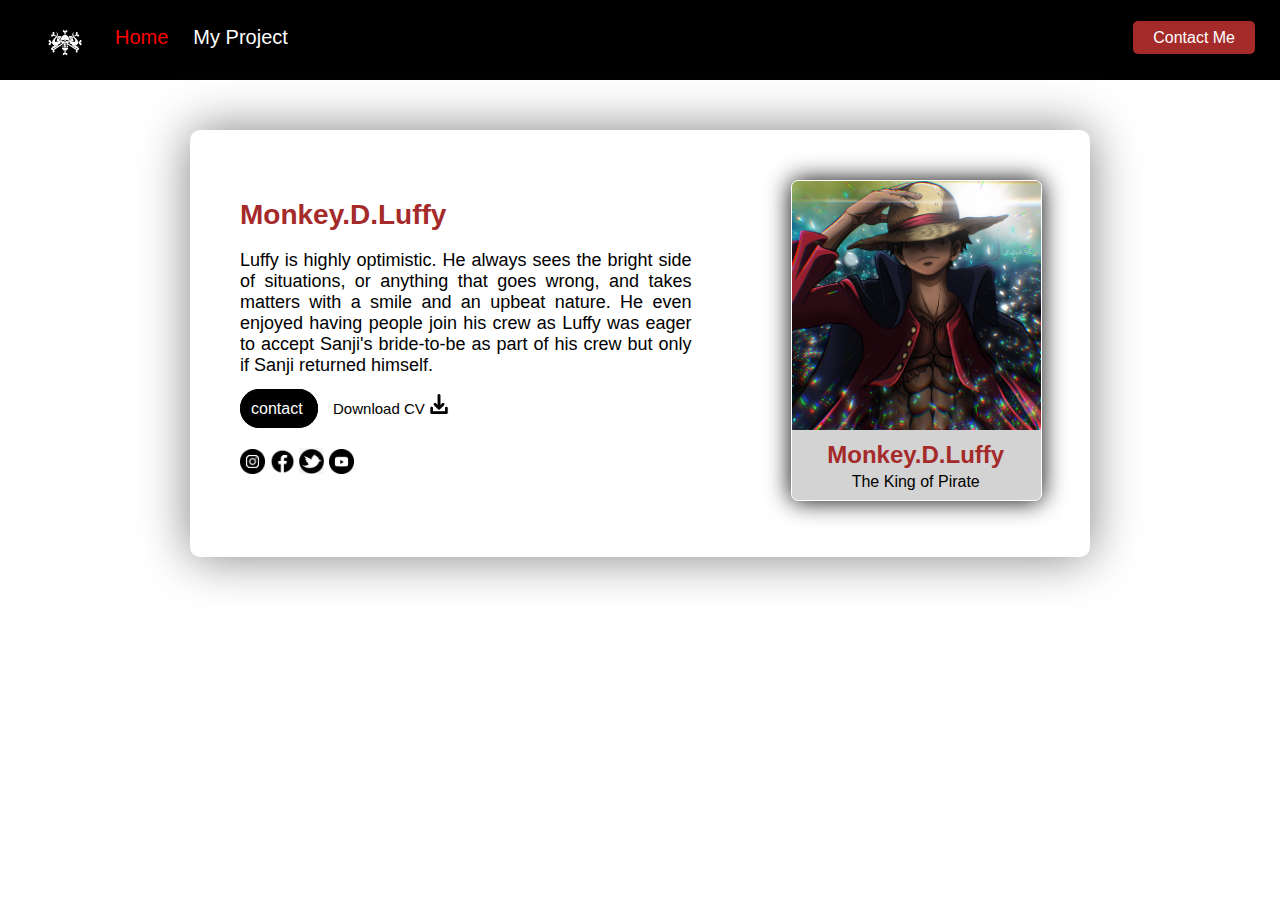
<file: index.html>
<html>
    <head>
        <title>Navbar</title>
        <link rel="stylesheet" href="style.css"/>
    </head>
    <body>
        <nav>
            <div>
                <ul>
                    <li>
                        <a href="https://anoboy.monster/">
                            <img  style="width: 50px;" src="Image/JR.jpg"/>
                        </a>
                    </li>
                    <li>
                        <a class="active" href="https://monkeydluffy.vercel.app/">Home</a>
                    </li>
                    <li>
                        <a href="#">My Project</a>
                    </li>
                </ul>
            </div>
            <div class="nav-right">
                <a href="contact.html">Contact Me</a>
            </div>
        </nav>

        <div class="skill" style ="
        width: 800px; 
        border: 1px white; 
        color: black; 
        margin: 50px auto;
        padding: 50px;
        border-radius: 10px 10px 10px 10px;
        box-shadow: 0 0 50px gray
        ">
            <div class="text">
                <h1 style="fot-weight: bold; font-size: 28px; color: brown;">Monkey.D.Luffy</h1>
            
             <p style="color:black;
                      font-size: 18px; text-align: justify; margin-right: 50px;">
                Luffy is highly optimistic. He always sees the bright side of situations, or anything that goes wrong, and takes matters with a smile and an upbeat nature. He even enjoyed having people join his crew as Luffy was eager to accept Sanji's bride-to-be as part of his crew but only if Sanji returned himself.
             </p>

                <a href="contact.html" style="width:65px; margin-right: 15px; border: 10px solid black; padding:1px; border-radius: 35px; background-color:black; color:white;">
                contact
             </a>

             <a href="https://dumbways.id/" style="color: black; font-size:15px; align-items: center">
                    Download CV   <img style="width:4%" src="Image/DWN.png">
             </a>
            <p style="margin-top: 30px;">
                <a href="https://www.instagram.com/">
                    <img
                    style="
                    width: 5%; image-"
                    src="Image/IG.png"
                    />
                </a>
                <a href="https://www.facebook.com/">
                    <img
            style="
            width: 5%;"
            src="Image/FB.png"
            />
                </a>
                <a href="https://www.twitter.com/">
                    <img
                    style="
                    width: 5%;"
                    src="Image/TWT.png"
                    />
                </a>
                <a href="https://www.twitter.com/">
                    <img
                    style="
                    width: 5%;"
                    src="Image/YT.png"
                    />
                </a>
            
            </p>
        </div>

            <div style="  
            margin-right:25px;
            width: 150%;
            ">
            <img class="luffy"
                style="
                    width: 100%;
                    border: 1px solid white;
                    padding: 0 0 70px 0;
                    background-color: lightgray;
                    border-radius: 7px;
                    box-shadow: 0 0 25px black;"
                src="Image/Luffy.jpg"
                alt="Gambar Luffy" />
                <center>
            <h2 style="margin-top: -60px; margin-right: -50px; color: brown;">Monkey.D.Luffy</h2>
            <p style="margin-top: -15px; margin-right: -50px">The King of Pirate</p>
        </center>
            </div>
        </div>
    </body>
</html>
</file>
<file: style.css>
@import url('https://fonts.googleapis.com/css2?family=Poppins:wght@200&display=swap');

* {
    text-decoration: none;
    font-family: "Poppinds", sans-serif;
}

body {
    margin: 0;
    padding: 0;
    background-color: white;
}

nav{
    background-color: Black;
    display: flex;
    align-item: center;
}

nav ul {
    display: flex;
    list-style-type: none;
    align-item: center;
}

nav ul li {
    margin-right: 25px;
    margin-top: 10px;
    font-size: 20px;
}

nav ul li a {
    color:white;
}

nav ul li .active {
    color: red;
}

.nav-right {
    flex: 50%;
    text-align: end;
    margin-right: 25px;
    margin-top: 29px;
}

.nav-right a {
    background-color: brown;
    padding: 8px 20px;
    color: white;
    border-radius: 5px;
}

.skill {
    display: flex;
}

.luffy {
    margin-left: 25px;
}

.text {
    margin-right: 25px;
}

form {
    width: 350px;
    margin: 50px auto;
    padding: 10px;
}

form div {
    margin-top: 15px;
}

label {
    font-weight: bold;
    font-size: 20px;
}

input,
 select,
 textarea {
    background-color: gray;
    width: 100%;
    padding: 10px;
    margin-top: 5px;
    border-radius: 10px;
    border: 1px solid blueviolet;
}

button {
    background-color: purple;
    color: white;
    padding: 6px 25px;
    border: none;
    border-radius: 10px;
    margin-top: 10px;
    font-size: 15px;
    cursor: pointer;
}

button:hover {
background-color: red;
}
</file>
